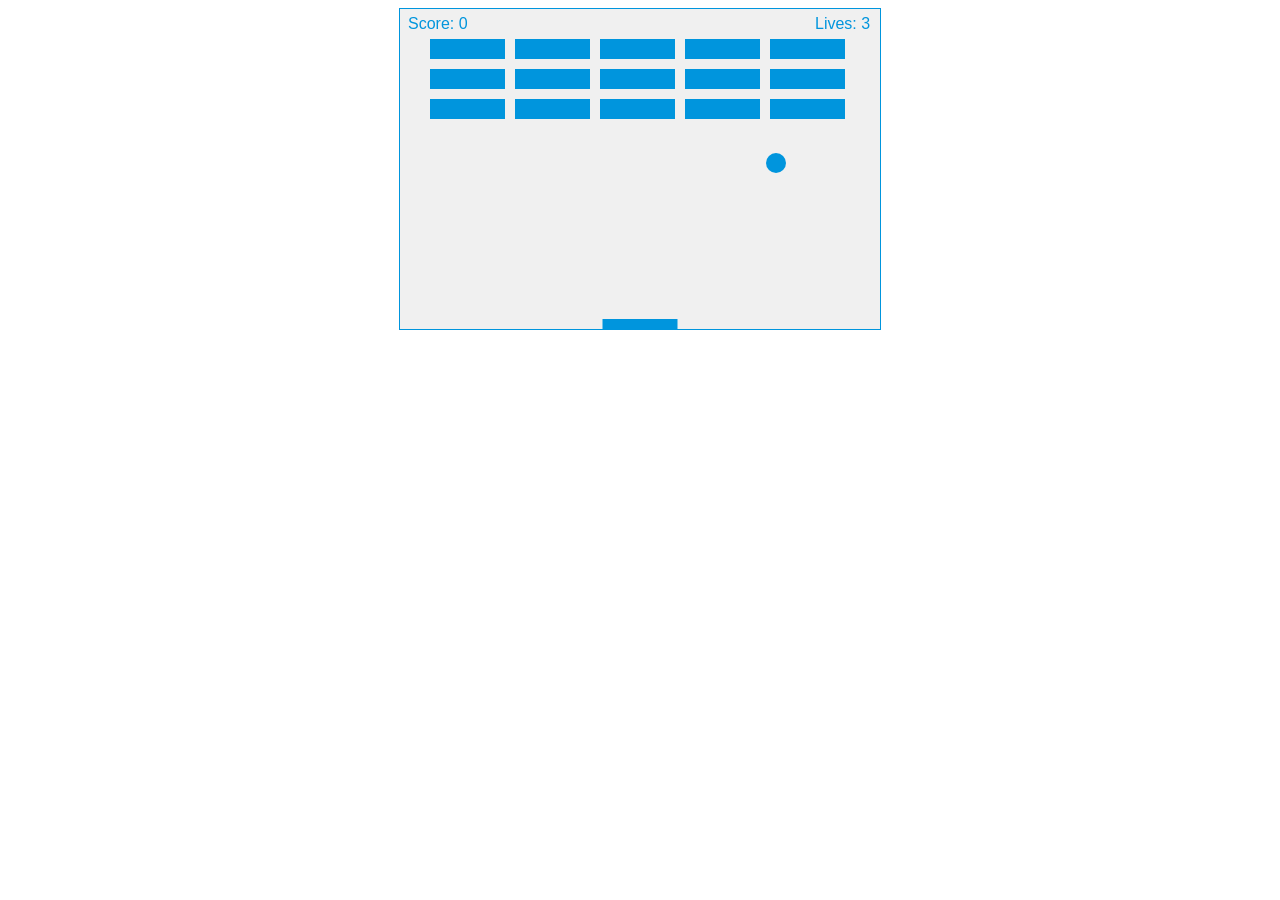
<file: breakout/index.html>
<!DOCTYPE html>
<html lang="en">
  <head>
    <meta charset="UTF-8" />
    <meta name="viewport" content="width=device-width, initial-scale=1.0" />
    <title>Breakout Game</title>
    <link rel="stylesheet" href="styles.css" />
  </head>
  <body>
    <canvas id="gameCanvas" width="480" height="320"></canvas>
    <script src="index.js"></script>
  </body>
</html>
</file>
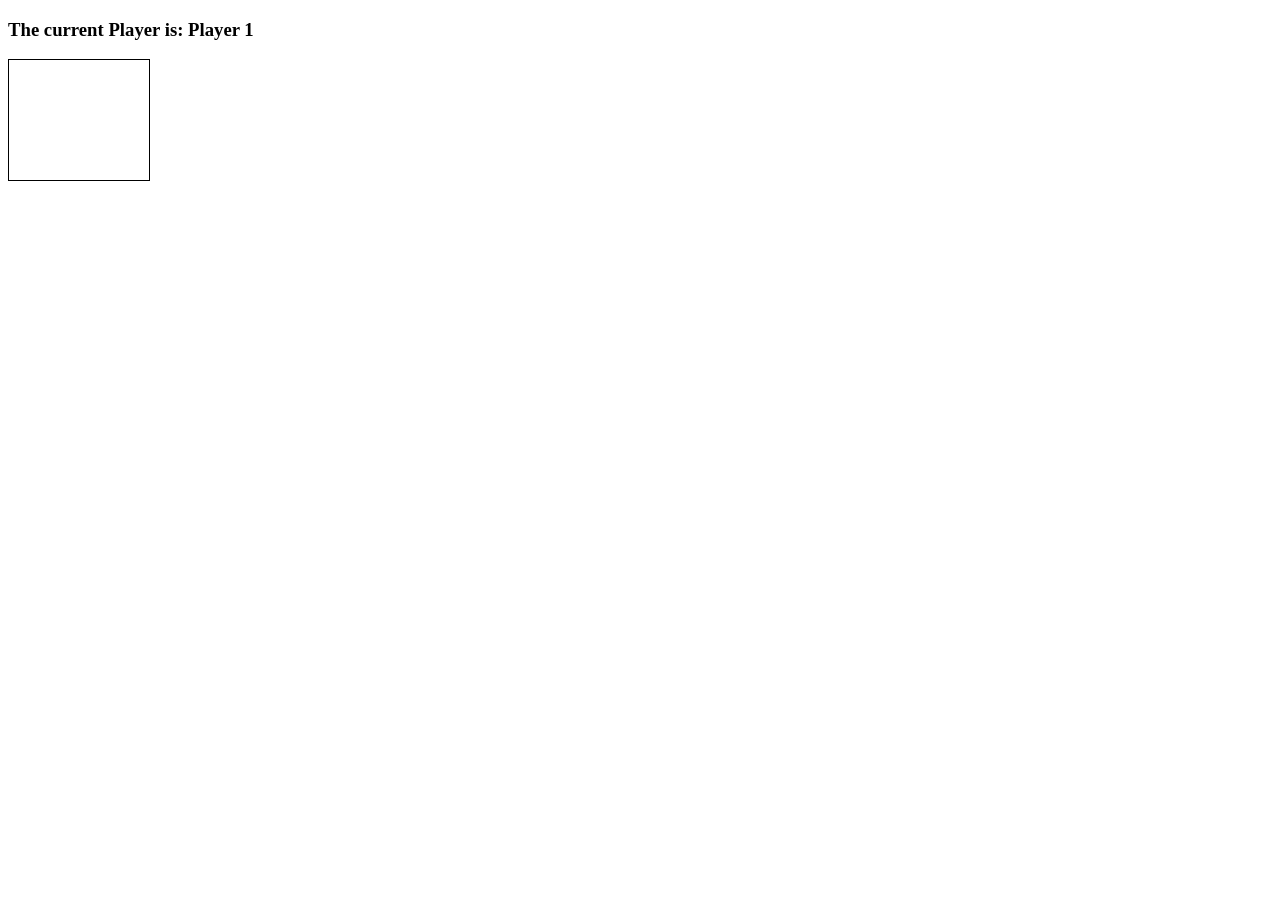
<file: Connect-Four/index.html>
<!doctype html>

<html lang="en">
<head>
  <meta charset="utf-8">
  <title>Connect Four</title>
  <link rel="stylesheet" href="style.css">
  <script src="app.js" charset="utf-8"></script>
</head>
<body>
  <h3>The current Player is: Player <span id="current-player">1</span></h3>
  <h3 id="result"></h3>

  <div class="grid">
    <div></div>
    <div></div>
    <div></div>
    <div></div>
    <div></div>
    <div></div>
    <div></div>
    <div></div>
    <div></div>
    <div></div>
    <div></div>
    <div></div>
    <div></div>
    <div></div>
    <div></div>
    <div></div>
    <div></div>
    <div></div>
    <div></div>
    <div></div>
    <div></div>
    <div></div>
    <div></div>
    <div></div>
    <div></div>
    <div></div>
    <div></div>
    <div></div>
    <div></div>
    <div></div>
    <div></div>
    <div></div>
    <div></div>
    <div></div>
    <div></div>
    <div></div>
    <div></div>
    <div></div>
    <div></div>
    <div></div>
    <div></div>
    <div></div>
    <div class="taken"></div>
    <div class="taken"></div>
    <div class="taken"></div>
    <div class="taken"></div>
    <div class="taken"></div>
    <div class="taken"></div>
    <div class="taken"></div>
  </div>

</body>
</html>
</file>
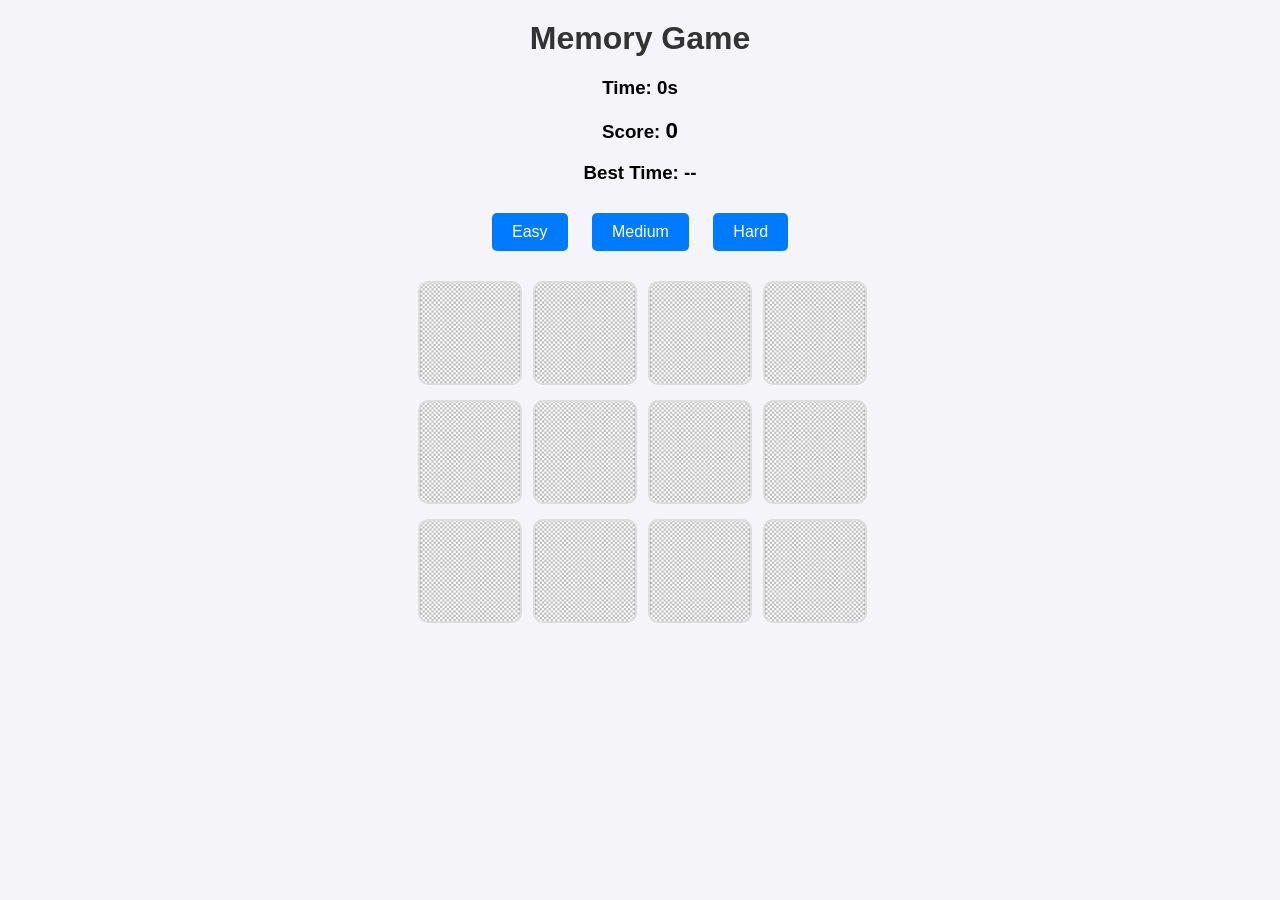
<file: memoryGame/index.html>
<!DOCTYPE html>
<html lang="en" dir="ltr">
<head>
  <meta charset="UTF-8">
  <title>Memory Game</title>
  <link rel="stylesheet" href="style.css">
</head>
<body>
  <h1>Memory Game</h1>
  <h3>Time: <span id="timer">0</span>s</h3>
  <h3>Score: <span id="result">0</span></h3>
  <h3>Best Time: <span id="best-time">--</span></h3>

  <div>
    <button class="difficulty" data-level="easy">Easy</button>
    <button class="difficulty" data-level="medium">Medium</button>
    <button class="difficulty" data-level="hard">Hard</button>
  </div>

  <div class="grid"></div>

  <script src="app.js" charset="utf-8"></script>
</body>
</html>
</file>
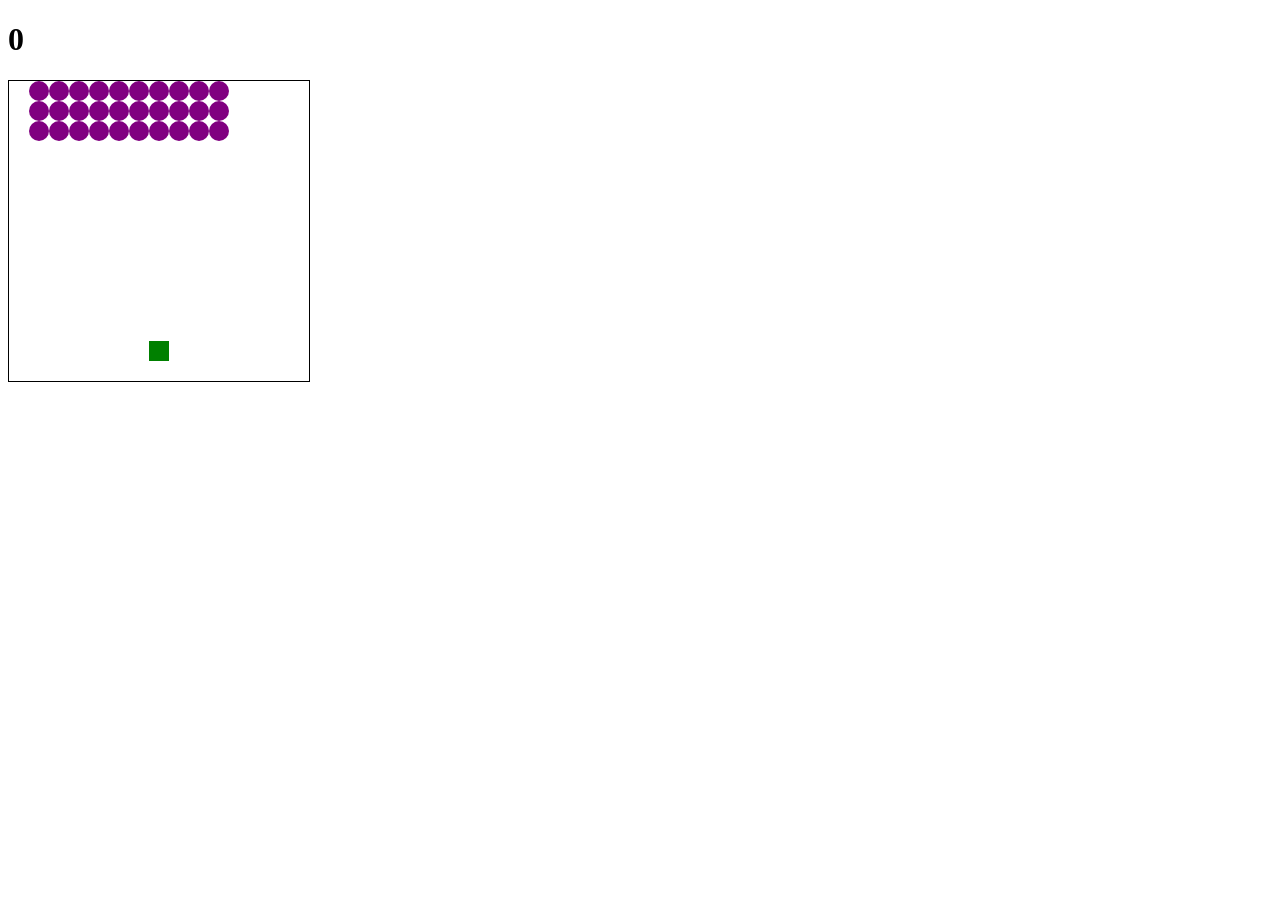
<file: spaceInvaders/index.html>
<!DOCTYPE html>
<html lang="en">
<head>
    <meta charset="UTF-8">
    <title>Space Invaders</title>
    <link rel="stylesheet" href="style.css">
</head>
<body>
    <h1 class="results">0</h1>
    <div class="grid"></div>
    <script src="app.js"></script>
</body>
</html>
</file>
<file: breakout/styles.css>
/* Style the canvas and center it on the page */
canvas {
  background: #f0f0f0;
  display: block;
  margin: 0 auto;
  border: 1px solid #0095dd;
}
</file>
<file: Connect-Four/style.css>
.grid {
  border: 1px solid;
  height: 120px;
  width: 140px;
  display: flex;
  flex-wrap: wrap;
}

.grid div {
  height: 20px;
  width: 20px;
}

.player-one {
  background-color: red;
  border-radius: 10px;
}

.player-two {
  background-color: blue;
  border-radius: 10px;
}
</file>
<file: memoryGame/style.css>
body {
  font-family: Arial, sans-serif;
  text-align: center;
  background-color: #f4f4f9;
  margin: 0;
  padding: 0;
}

h1 {
  font-size: 2em;
  margin: 20px 0;
  color: #333;
}

.grid {
  display: grid;
  grid-template-columns: repeat(4, 100px); /* 4 cards per row */
  grid-gap: 15px; /* Spacing between cards */
  justify-content: center;
  margin: 20px auto;
}

.grid img {
  width: 100px;
  height: 100px;
  border: 2px solid #ddd;
  border-radius: 10px;
  cursor: pointer;
  transition: transform 0.2s;
}

.grid img:hover {
  transform: scale(1.1);
}

button {
  margin: 10px;
  padding: 10px 20px;
  font-size: 1em;
  background-color: #007bff;
  color: white;
  border: none;
  border-radius: 5px;
  cursor: pointer;
  transition: background-color 0.3s;
}

button:hover {
  background-color: #0056b3;
}

#result {
  font-size: 1.2em;
  margin-top: 20px;
}

.timer,
.score,
.best-time {
  margin: 10px;
  font-size: 1.2em;
  color: #666;
}

@media screen and (max-width: 600px) {
  .grid {
    grid-template-columns: repeat(
      2,
      100px
    ); /* 2 cards per row on small screens */
    grid-gap: 10px;
  }
}
</file>
<file: spaceInvaders/style.css>
.grid {
  width: 300px;
  height: 300px;
  border: solid black 1px;
  display: flex;
  flex-wrap: wrap;
}

.grid div {
  width: 20px;
  height: 20px;
}

.invader {
  background-color: purple;
  border-radius: 10px;
}

.shooter {
  background-color: green;
}

.laser {
  background-color: orange;
}

.boom {
  background-color: red;
}
</file>
